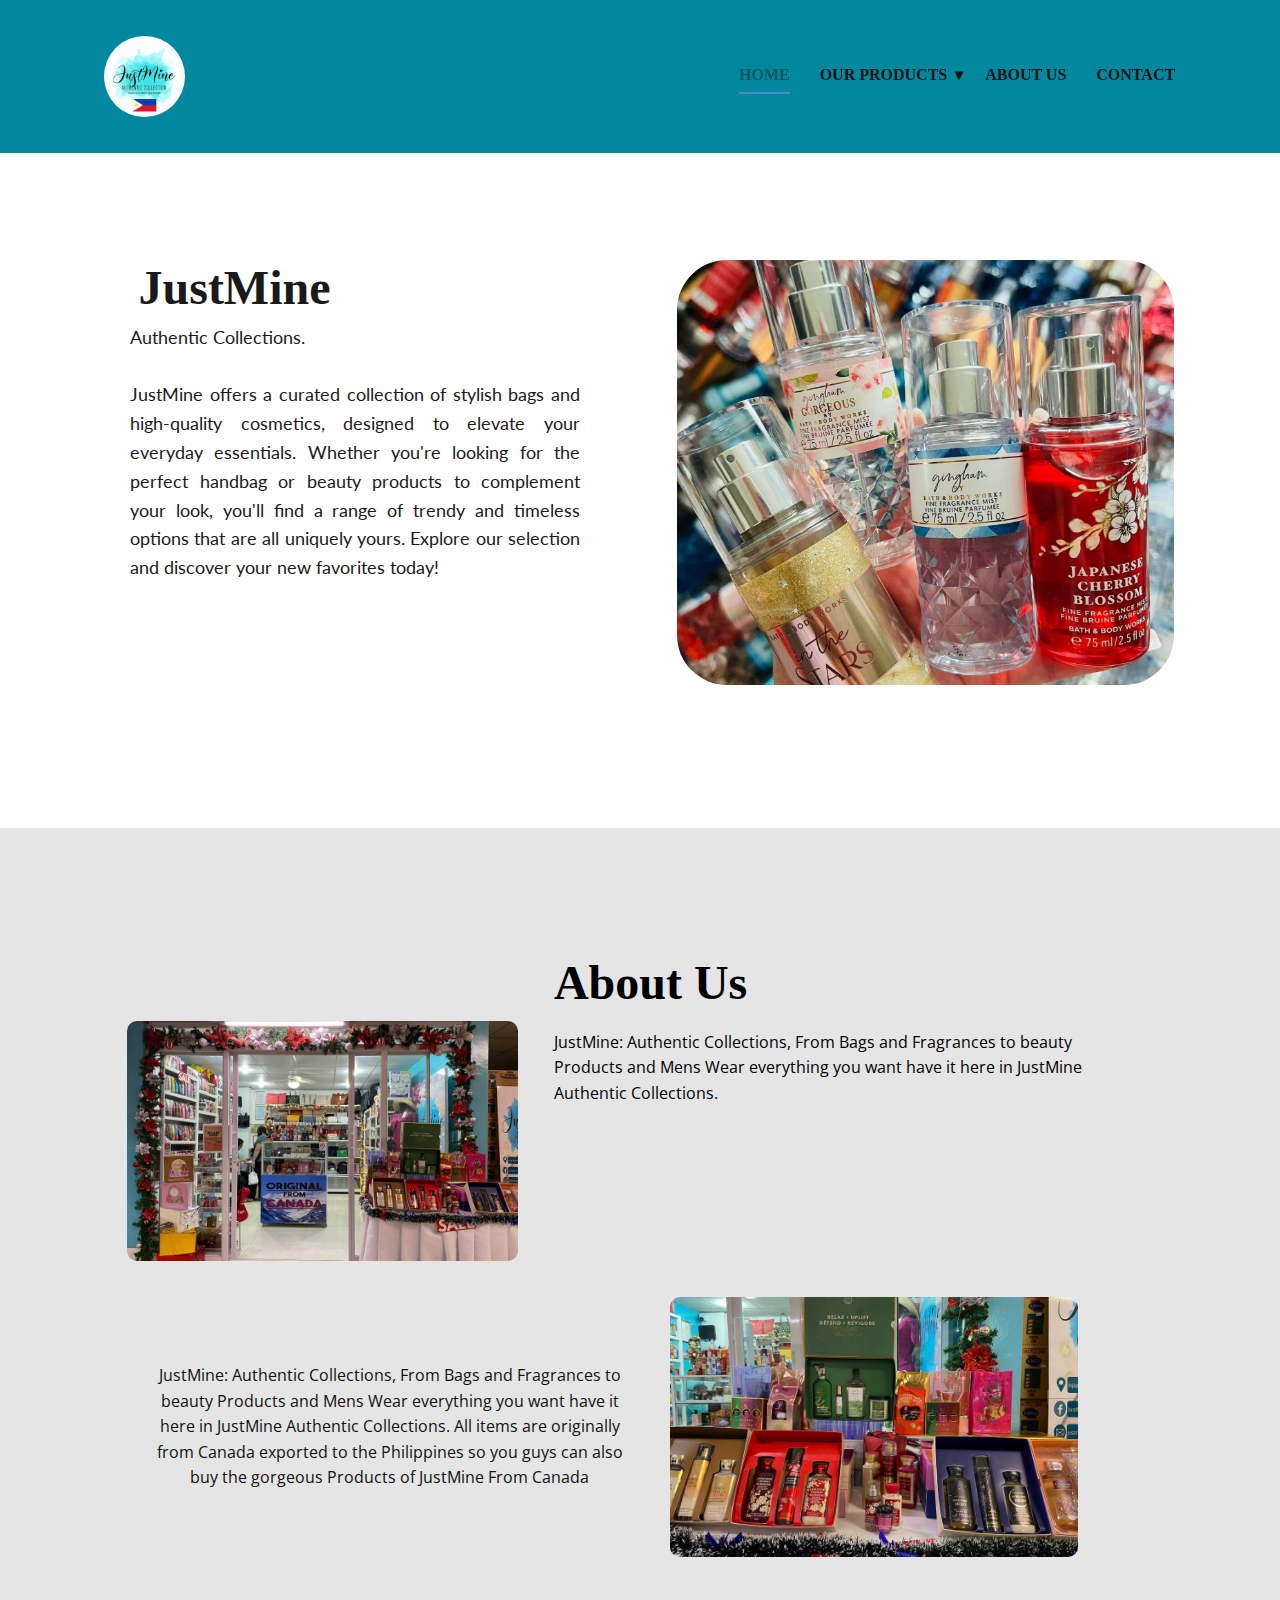
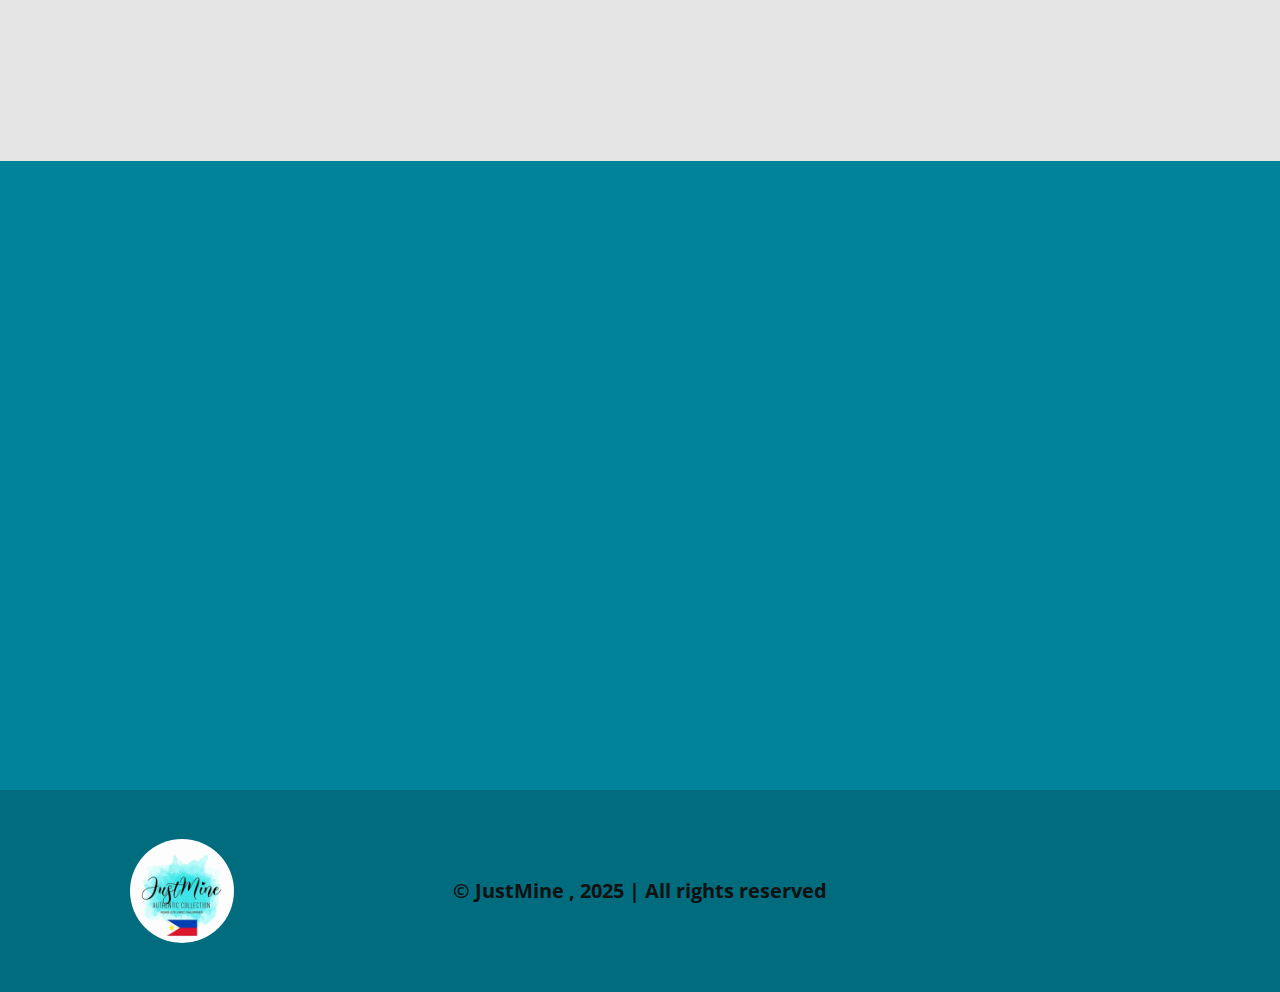
<file: index.html>
<!DOCTYPE html>
<html style="font-size: 16px;" lang="en"><head>
    <meta name="viewport" content="width=device-width, initial-scale=1.0">
    <meta charset="utf-8">
    <meta name="description" content="">
    <title>Home</title>
	    <link rel="icon" href="images/f935f1ba-364d-40c5-815e-264dc08dcca9.jpg" type="image/jpg">
    <link rel="stylesheet" href="style.css" media="screen">
<link rel="stylesheet" href="index.css" media="screen">
    <script class="u-script" type="text/javascript" src="jquery.js" defer=""></script>
    <script class="u-script" type="text/javascript" src="java.js" defer=""></script>
    
    
    <link id="u-theme-google-font" rel="stylesheet" href="https://fonts.googleapis.com/css?family=Roboto:100,100i,300,300i,400,400i,500,500i,700,700i,900,900i|Open+Sans:300,300i,400,400i,500,500i,600,600i,700,700i,800,800i">
    <link id="u-page-google-font" rel="stylesheet" href="https://fonts.googleapis.com/css?family=Lato:100,100i,300,300i,400,400i,700,700i,900,900i|Lobster:400">


  <body data-home-page="Home.html" data-home-page-title="Home" data-path-to-root="./" data-include-products="false" class="u-body u-overlap u-overlap-transparent u-xl-mode" data-lang="en"><header class="u-clearfix u-header u-shading u-header" id="sec-cedb"><div class="u-clearfix u-sheet u-sheet-1">
        <img class="u-image u-image-circle u-image-contain u-preserve-proportions u-image-1" src="images/f935f1ba-364d-40c5-815e-264dc08dcca9.jpg" alt="" data-image-width="960" data-image-height="960">
        <nav class="u-align-right u-dropdown-icon u-menu u-menu-dropdown u-menu-open-right u-offcanvas u-menu-1" data-responsive-from="XS" data-position="" data-submenu-level="on-click">
          <div class="menu-collapse u-custom-font u-font-georgia" style="font-size: 0.625rem; letter-spacing: 0px; font-weight: 700; text-transform: uppercase;">
            <a class="u-button-style u-custom-active-border-color u-custom-active-color u-custom-border u-custom-border-color u-custom-borders u-custom-color u-custom-hover-border-color u-custom-hover-color u-custom-left-right-menu-spacing u-custom-padding-bottom u-custom-text-active-color u-custom-text-color u-custom-text-decoration u-custom-text-hover-color u-custom-top-bottom-menu-spacing u-hamburger-link u-nav-link u-text-active-palette-1-base u-text-hover-custom-color-14 u-text-white u-hamburger-link-1" href="#">
              <svg class="u-svg-link" viewBox="0 0 24 24"><use xlink:href="#menu-hamburger"></use></svg>
              <svg class="u-svg-content" version="1.1" id="menu-hamburger" viewBox="0 0 16 16" x="0px" y="0px" xmlns:xlink="http://www.w3.org/1999/xlink" xmlns="http://www.w3.org/2000/svg"><g><rect y="1" width="16" height="2"></rect><rect y="7" width="16" height="2"></rect><rect y="13" width="16" height="2"></rect>
</g></svg>
            </a>
          </div>
          <div class="u-custom-menu u-nav-container">
            <ul class="u-custom-font u-font-georgia u-nav u-spacing-30 u-unstyled u-nav-1" data-animation-name="customAnimationIn" data-animation-duration="1000"><li class="u-nav-item"><a class="u-border-2 u-border-active-palette-1-base u-border-hover-palette-1-light-1 u-border-no-left u-border-no-right u-border-no-top u-button-style u-nav-link u-text-body-color u-text-hover-custom-color-16" href="./#sec-bc54" data-page-id="222926921" style="padding: 9px 0px;">Home</a>
</li><li class="u-nav-item"><a class="u-border-2 u-border-active-palette-1-base u-border-hover-palette-1-light-1 u-border-no-left u-border-no-right u-border-no-top u-button-style u-nav-link u-text-body-color u-text-hover-custom-color-16" href="Product-Page.html" style="padding: 9px 0px;">Our Products</a><div class="u-nav-popup"><ul class="u-border-1 u-border-grey-75 u-h-spacing-18 u-nav u-unstyled u-v-spacing-14 u-nav-2"><li class="u-nav-item"><a class="u-active-custom-color-16 u-button-style u-custom-color-13 u-hover-custom-color-16 u-nav-link u-text-active-custom-color-9" href="Product-Page.html#sec-6681" data-page-id="167760197">Perfumes</a>
</li><li class="u-nav-item"><a class="u-active-custom-color-16 u-button-style u-custom-color-13 u-hover-custom-color-16 u-nav-link u-text-active-custom-color-9" href="Product-Page.html#sec-3965" data-page-id="167760197">Cosmetics</a>
</li><li class="u-nav-item"><a class="u-active-custom-color-16 u-button-style u-custom-color-13 u-hover-custom-color-16 u-nav-link u-text-active-custom-color-9" href="Product-Page.html#sec-3b65" data-page-id="167760197">Bags</a>
</li></ul>
</div>
</li><li class="u-nav-item"><a class="u-border-2 u-border-active-palette-1-base u-border-hover-palette-1-light-1 u-border-no-left u-border-no-right u-border-no-top u-button-style u-nav-link u-text-body-color u-text-hover-custom-color-16" href="./#sec-fd58" data-page-id="222926921" style="padding: 9px 0px;">About Us</a>
</li><li class="u-nav-item"><a class="u-border-2 u-border-active-palette-1-base u-border-hover-palette-1-light-1 u-border-no-left u-border-no-right u-border-no-top u-button-style u-nav-link u-text-body-color u-text-hover-custom-color-16" href="./#carousel_77f7" data-page-id="222926921" style="padding: 9px 1px 9px 0px;">Contact</a>
</li></ul>
          </div>
          <div class="u-custom-menu u-nav-container-collapse">
            <div class="u-black u-container-style u-inner-container-layout u-opacity u-opacity-80 u-sidenav">
              <div class="u-inner-container-layout u-sidenav-overflow">
                <div class="u-menu-close"></div>
                <ul class="u-align-center u-custom-font u-font-lobster u-nav u-popupmenu-items u-text-hover-custom-color-14 u-unstyled u-nav-3"><li class="u-nav-item"><a class="u-button-style u-nav-link" href="./#sec-bc54" data-page-id="222926921" style="padding-top: 8px; padding-bottom: 8px;">Home</a>
</li><li class="u-nav-item"><a class="u-button-style u-nav-link" href="Product-Page.html" style="padding-top: 8px; padding-bottom: 8px;">Our Products</a><div class="u-nav-popup"><ul class="u-border-1 u-border-grey-75 u-h-spacing-18 u-nav u-unstyled u-v-spacing-14 u-nav-4"><li class="u-nav-item"><a class="u-active-custom-color-16 u-button-style u-custom-color-13 u-hover-custom-color-16 u-nav-link u-text-active-custom-color-9" href="Product-Page.html#sec-6681" data-page-id="167760197">Perfumes</a>
</li><li class="u-nav-item"><a class="u-active-custom-color-16 u-button-style u-custom-color-13 u-hover-custom-color-16 u-nav-link u-text-active-custom-color-9" href="Product-Page.html#sec-3965" data-page-id="167760197">Cosmetics</a>
</li><li class="u-nav-item"><a class="u-active-custom-color-16 u-button-style u-custom-color-13 u-hover-custom-color-16 u-nav-link u-text-active-custom-color-9" href="Product-Page.html#sec-3b65" data-page-id="167760197">Bags</a>
</li></ul>
</div>
</li><li class="u-nav-item"><a class="u-button-style u-nav-link" href="./#sec-fd58" data-page-id="222926921" style="padding-top: 8px; padding-bottom: 8px;">About Us</a>
</li><li class="u-nav-item"><a class="u-button-style u-nav-link" href="./#carousel_77f7" data-page-id="222926921" style="padding-top: 8px; padding-bottom: 8px;">Contact</a>
</li></ul>
              </div>
            </div>
            <div class="u-black u-menu-overlay u-opacity u-opacity-70"></div>
          </div>
          <style class="menu-style">@media (max-width: 539px) {
                    [data-responsive-from="XS"] .u-nav-container {
                        display: none;
                    }
                    [data-responsive-from="XS"] .menu-collapse {
                        display: block;
                    }
                }</style>
        </nav>
      </div></header>
    <section class="u-clearfix u-gradient u-section-1" id="sec-bc54">
      <div class="u-clearfix u-sheet u-sheet-1">
        <div class="data-layout-selected u-clearfix u-expanded-width u-gutter-0 u-layout-wrap u-layout-wrap-1">
          <div class="u-layout">
            <div class="u-layout-row">
              <div class="u-container-style u-layout-cell u-left-cell u-size-30 u-size-xs-60 u-layout-cell-1" src="">
                <div class="u-container-layout u-valign-top-lg u-valign-top-md u-valign-top-sm u-valign-top-xs u-container-layout-1">
                  <h2 class="u-align-center u-custom-font u-font-georgia u-text u-text-grey-90 u-text-1"> JustMine</h2>
                  <p class="u-align-justify u-custom-font u-font-lato u-text u-text-grey-90 u-text-2"> Authentic Collections.<br>
                    <br>JustMine offers a curated collection of stylish bags and high-quality cosmetics, designed to elevate your everyday essentials. Whether you're looking for the perfect handbag or beauty products to complement your look, you'll find a range of trendy and timeless options that are all uniquely yours. Explore our selection and discover your new favorites today!
                  </p>
                </div>
              </div>
              <div class="u-align-center u-container-align-center u-container-style u-layout-cell u-right-cell u-size-30 u-size-xs-60 u-layout-cell-2" src="">
                <div class="u-container-layout u-valign-middle u-container-layout-2" src="">
                  <img class="u-image u-image-round u-radius u-image-1" src="images/17177925-d8f1-4a31-8ead-754884cece2a.jpg" alt="" data-image-width="1536" data-image-height="2048">
                </div>
              </div>
            </div>
          </div>
        </div>
      </div>
    </section>
    <section class="u-clearfix u-grey-10 u-section-2" id="sec-fd58">
      <div class="u-clearfix u-sheet u-valign-middle-md u-sheet-1">
        <div class="custom-expanded data-layout-selected u-clearfix u-gutter-0 u-layout-wrap u-layout-wrap-1">
          <div class="u-layout">
            <div class="u-layout-row">
              <div class="u-align-center u-container-align-center u-container-align-center-lg u-container-align-center-md u-container-align-center-xl u-container-style u-layout-cell u-left-cell u-size-23-lg u-size-23-xl u-size-32-md u-size-32-sm u-size-32-xs u-layout-cell-1">
                <div class="u-container-layout u-container-layout-1">
                  <img class="u-image u-image-round u-radius u-image-1" src="images/ba4c9a0e-f2b4-470e-b5a6-578fb40f2151.jpg" alt="" data-image-width="2048" data-image-height="1536">
                </div>
              </div>
              <div class="u-align-left u-container-align-left u-container-style u-layout-cell u-right-cell u-size-28-md u-size-28-sm u-size-28-xs u-size-37-lg u-size-37-xl u-layout-cell-2">
                <div class="u-container-layout u-container-layout-2">
                  <h2 class="u-align-left u-custom-font u-font-georgia u-text u-text-black u-text-default u-text-1">About Us</h2>
                  <p class="u-align-left u-text u-text-black u-text-2"> JustMine: Authentic Collections, From Bags and Fragrances to beauty Products and Mens Wear everything you want have it here in JustMine Authentic Collections.</p>
                </div>
              </div>
            </div>
          </div>
        </div>
        <div class="custom-expanded data-layout-selected u-clearfix u-gutter-0 u-layout-wrap u-layout-wrap-2">
          <div class="u-layout">
            <div class="u-layout-row">
              <div class="u-align-center u-container-align-center u-container-style u-layout-cell u-left-cell u-size-29-lg u-size-29-xl u-size-32-md u-size-32-sm u-size-32-xs u-layout-cell-3">
                <div class="u-container-layout u-valign-middle u-container-layout-3">
                  <p class="u-text u-text-default u-text-3"> JustMine: Authentic Collections, From Bags and Fragrances to beauty Products and Mens Wear everything you want have it here in JustMine Authentic Collections. All items are originally from Canada exported to the Philippines so you guys can also buy the gorgeous Products of JustMine From Canada</p>
                </div>
              </div>
              <div class="u-align-left u-container-align-left u-container-align-left-lg u-container-align-left-md u-container-align-left-xl u-container-style u-layout-cell u-right-cell u-size-28-md u-size-28-sm u-size-28-xs u-size-31-lg u-size-31-xl u-layout-cell-4">
                <div class="u-container-layout u-valign-middle-lg u-valign-middle-md u-valign-middle-xl u-container-layout-4">
                  <img class="u-image u-image-round u-radius u-image-2" src="images/398b9ba4-ded2-49ee-b148-cb9e0d912546.jpg" alt="" data-image-width="2048" data-image-height="1536">
                </div>
              </div>
            </div>
          </div>
        </div>
      </div>
    </section>
    <section class="u-clearfix u-custom-color-13 u-section-3" id="carousel_77f7">
      <div class="u-clearfix u-sheet u-valign-middle-xs u-sheet-1">
        <div class="data-layout-selected u-clearfix u-expanded-width-xs u-layout-wrap u-layout-wrap-1">
          <div class="u-layout">
            <div class="u-layout-row">
              <div class="u-container-style u-custom-color-16 u-layout-cell u-radius u-shape-round u-size-23-xl u-size-27-lg u-size-60-md u-size-60-sm u-size-60-xs u-layout-cell-1" data-animation-name="customAnimationIn" data-animation-duration="1500" data-animation-delay="500">
                <div class="u-container-layout u-container-layout-1">
                  <h2 class="u-align-left u-text u-text-body-color u-text-1"> &nbsp;<span class="u-file-icon u-icon u-text-black u-icon-1">
                      <img src="images/684849-380e38e3.png" alt="">
                    </span>&nbsp;Let me know!
                  </h2>
                  <span class="u-align-left u-border-2 u-border-black u-file-icon u-icon u-icon-circle u-text-black u-icon-2">
                    <img src="images/1819744-cc6d9ff8.png" alt="">
                  </span>
                  <h4 class="u-align-left u-text u-text-black u-text-2"> Our Location</h4>
                  <p class="u-align-left u-text u-text-black u-text-3">Burgos.St Roxas City Capiz </p>
                  <span class="u-align-left u-border-2 u-border-black u-file-icon u-icon u-icon-circle u-text-black u-icon-3">
                    <img src="images/542638-ac7d9723.png" alt="">
                  </span>
                  <h4 class="u-align-left u-text u-text-black u-text-4"> Email Address</h4>
                  <p class="u-align-left u-text u-text-black u-text-5">arlengeng@yahoo.com </p>
                  <h4 class="u-align-left u-text u-text-black u-text-6"> Telephone</h4>
                  <span class="u-align-left u-border-2 u-border-black u-file-icon u-icon u-icon-circle u-text-black u-icon-4">
                    <img src="images/327589-cb857ebb.png" alt="">
                  </span>
                  <p class="u-align-left u-text u-text-black u-text-7"> +1 780-978-5623</p>
                </div>
              </div>
              <div class="u-container-align-left u-container-style u-layout-cell u-size-33-lg u-size-37-xl u-size-60-md u-size-60-sm u-size-60-xs u-layout-cell-2" data-animation-name="customAnimationIn" data-animation-duration="1500" data-animation-delay="500">
                <div class="u-container-layout u-valign-middle-lg u-valign-middle-md u-valign-middle-sm u-valign-middle-xl u-container-layout-2">
                  <div class="u-form u-form-1">
                    <form action="https://forms.nicepagesrv.com/v2/form/process" class="u-clearfix u-form-spacing-10 u-form-vertical u-inner-form" source="email" name="form" style="padding: 10px;">
                      <div class="u-form-group u-form-name u-form-partition-factor-2 u-form-group-1">
                        <label for="name-0c64" class="u-label">First Name</label>
                        <input type="text" placeholder="Enter your First Name" id="name-0c64" name="name-1" class="u-border-2 u-border-grey-40 u-border-no-left u-border-no-right u-border-no-top u-input u-input-rectangle u-input-1" required="">
                      </div>
                      <div class="u-form-group u-form-name u-form-partition-factor-2 u-form-group-2">
                        <label for="name-0c64" class="u-label">Last Name</label>
                        <input type="text" placeholder="Enter your Last Name" id="name-0c64" name="name-2" class="u-border-2 u-border-grey-40 u-border-no-left u-border-no-right u-border-no-top u-input u-input-rectangle u-input-2" required="">
                      </div>
                      <div class="u-form-group u-form-name u-form-partition-factor-2">
                        <label for="name-cf11" class="u-label">Name</label>
                        <input type="text" placeholder="Enter your Name" id="name-cf11" name="name" class="u-border-2 u-border-grey-40 u-border-no-left u-border-no-right u-border-no-top u-input u-input-rectangle u-input-3" required="">
                      </div>
                      <div class="u-form-email u-form-group u-form-partition-factor-2">
                        <label for="email-cf11" class="u-label">Email</label>
                        <input type="email" placeholder="Enter a valid email address" id="email-cf11" name="email" class="u-border-2 u-border-grey-40 u-border-no-left u-border-no-right u-border-no-top u-input u-input-rectangle u-input-4" required="">
                      </div>
                      <div class="u-form-group u-form-message">
                        <label for="message-cf11" class="u-label">Message</label>
                        <textarea placeholder="Enter your message" rows="4" cols="50" id="message-cf11" name="message" class="u-border-2 u-border-grey-40 u-border-no-left u-border-no-right u-border-no-top u-input u-input-rectangle" required=""></textarea>
                      </div>
                      <div class="u-align-left u-form-group u-form-submit">
                        <a href="#" class="u-border-none u-btn u-btn-submit u-button-style u-custom-color-16 u-radius u-btn-1">Submit</a>
                        <input type="submit" value="submit" class="u-form-control-hidden">
                      </div>
                      <div class="u-form-send-message u-form-send-success"> Thank you! Your message has been sent. </div>
                      <div class="u-form-send-error u-form-send-message"> Unable to send your message. Please fix errors then try again. </div>
                      <input type="hidden" value="" name="recaptchaResponse">
                      <input type="hidden" name="formServices" value="0304fc40-1b08-fcfd-c7a9-a451b5521dc7">
                    </form>
                  </div>
                </div>
              </div>
            </div>
          </div>
        </div>
      </div>
    </section>
    <style class="u-overlap-style">.u-overlap:not(.u-sticky-scroll) .u-header {
background-color: #01889f !important
}</style>
    
    
    
    <footer class="u-align-center-md u-align-center-sm u-align-center-xs u-clearfix u-custom-color-19 u-footer" id="sec-622e"><div class="u-clearfix u-sheet u-sheet-1">
        <img class="u-image u-image-contain u-image-round u-preserve-proportions u-radius u-image-1" src="images/f935f1ba-364d-40c5-815e-264dc08dcca9.jpg" alt="" data-image-width="960" data-image-height="960">
        <p class="u-text u-text-body-color u-text-default u-text-1"> © JustMine , 2025 | All rights reserved</p>
      </div></footer>
  
</body></html>
</file>
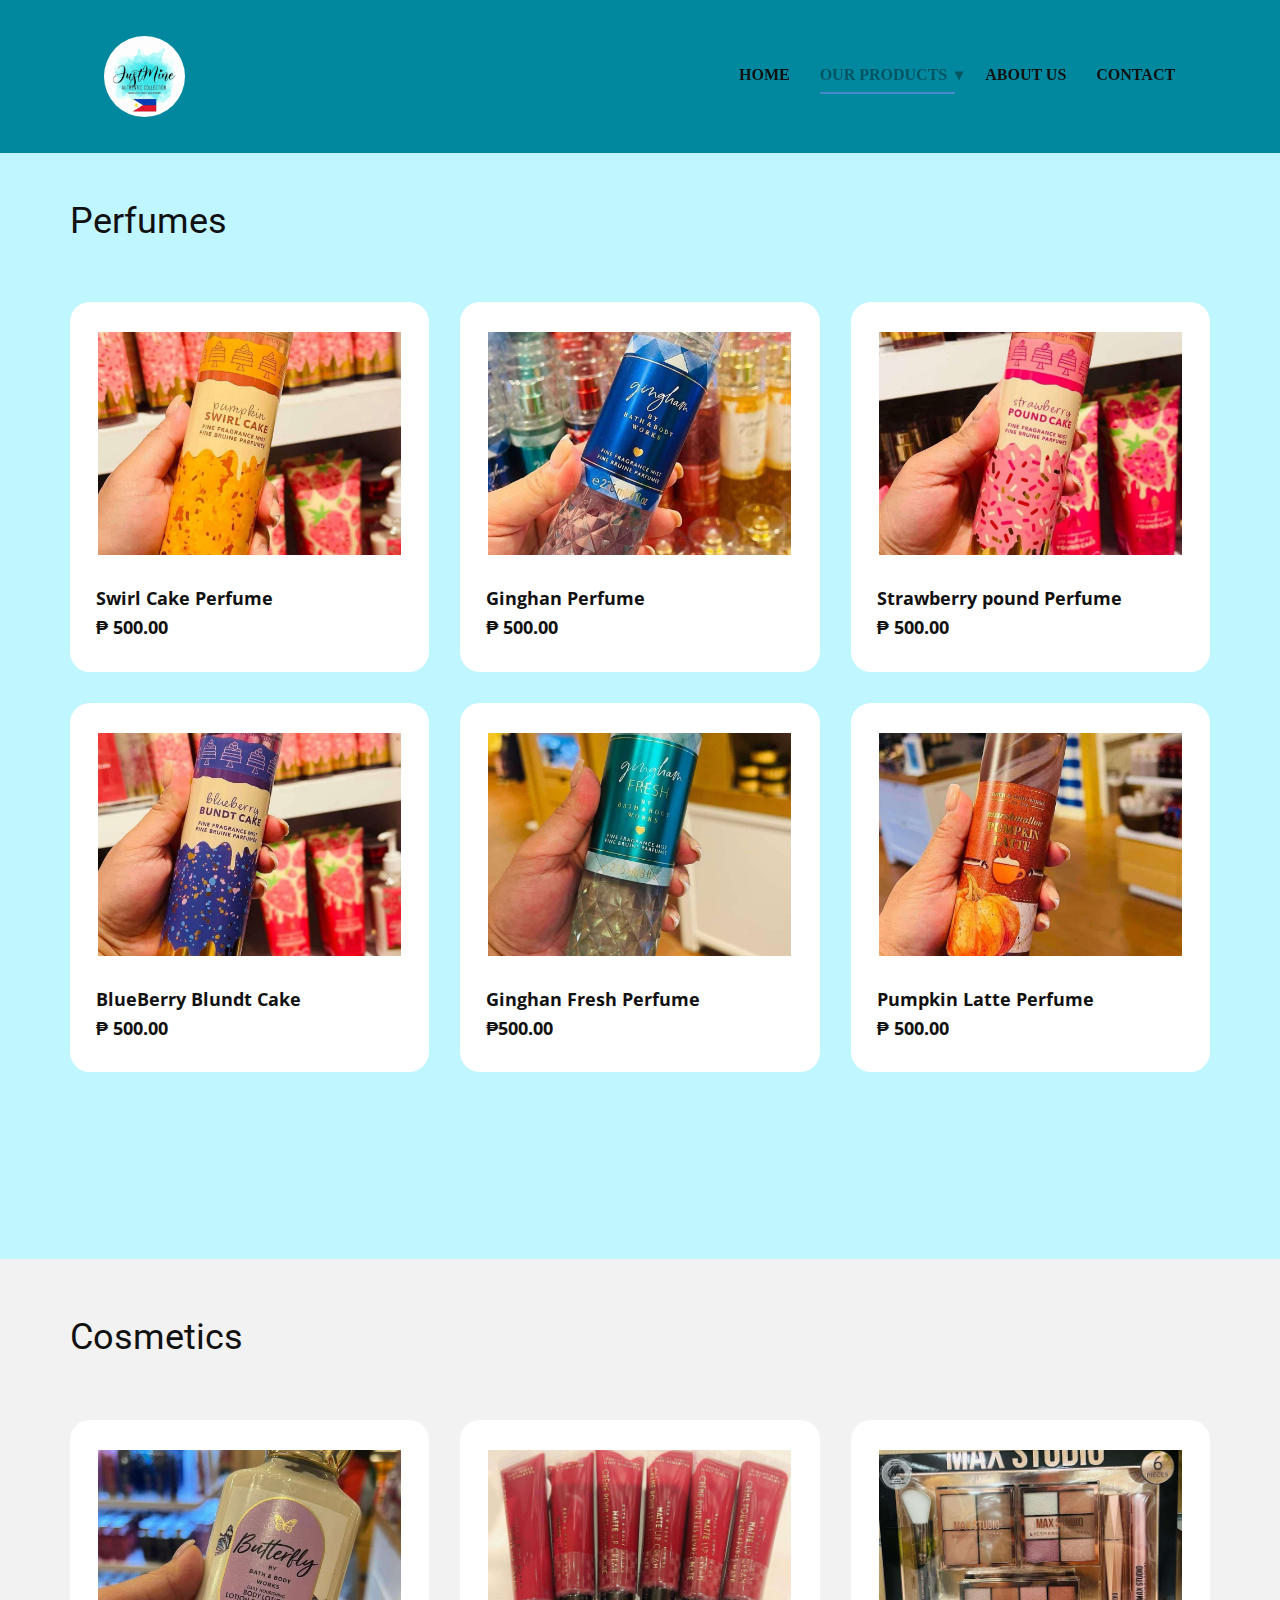
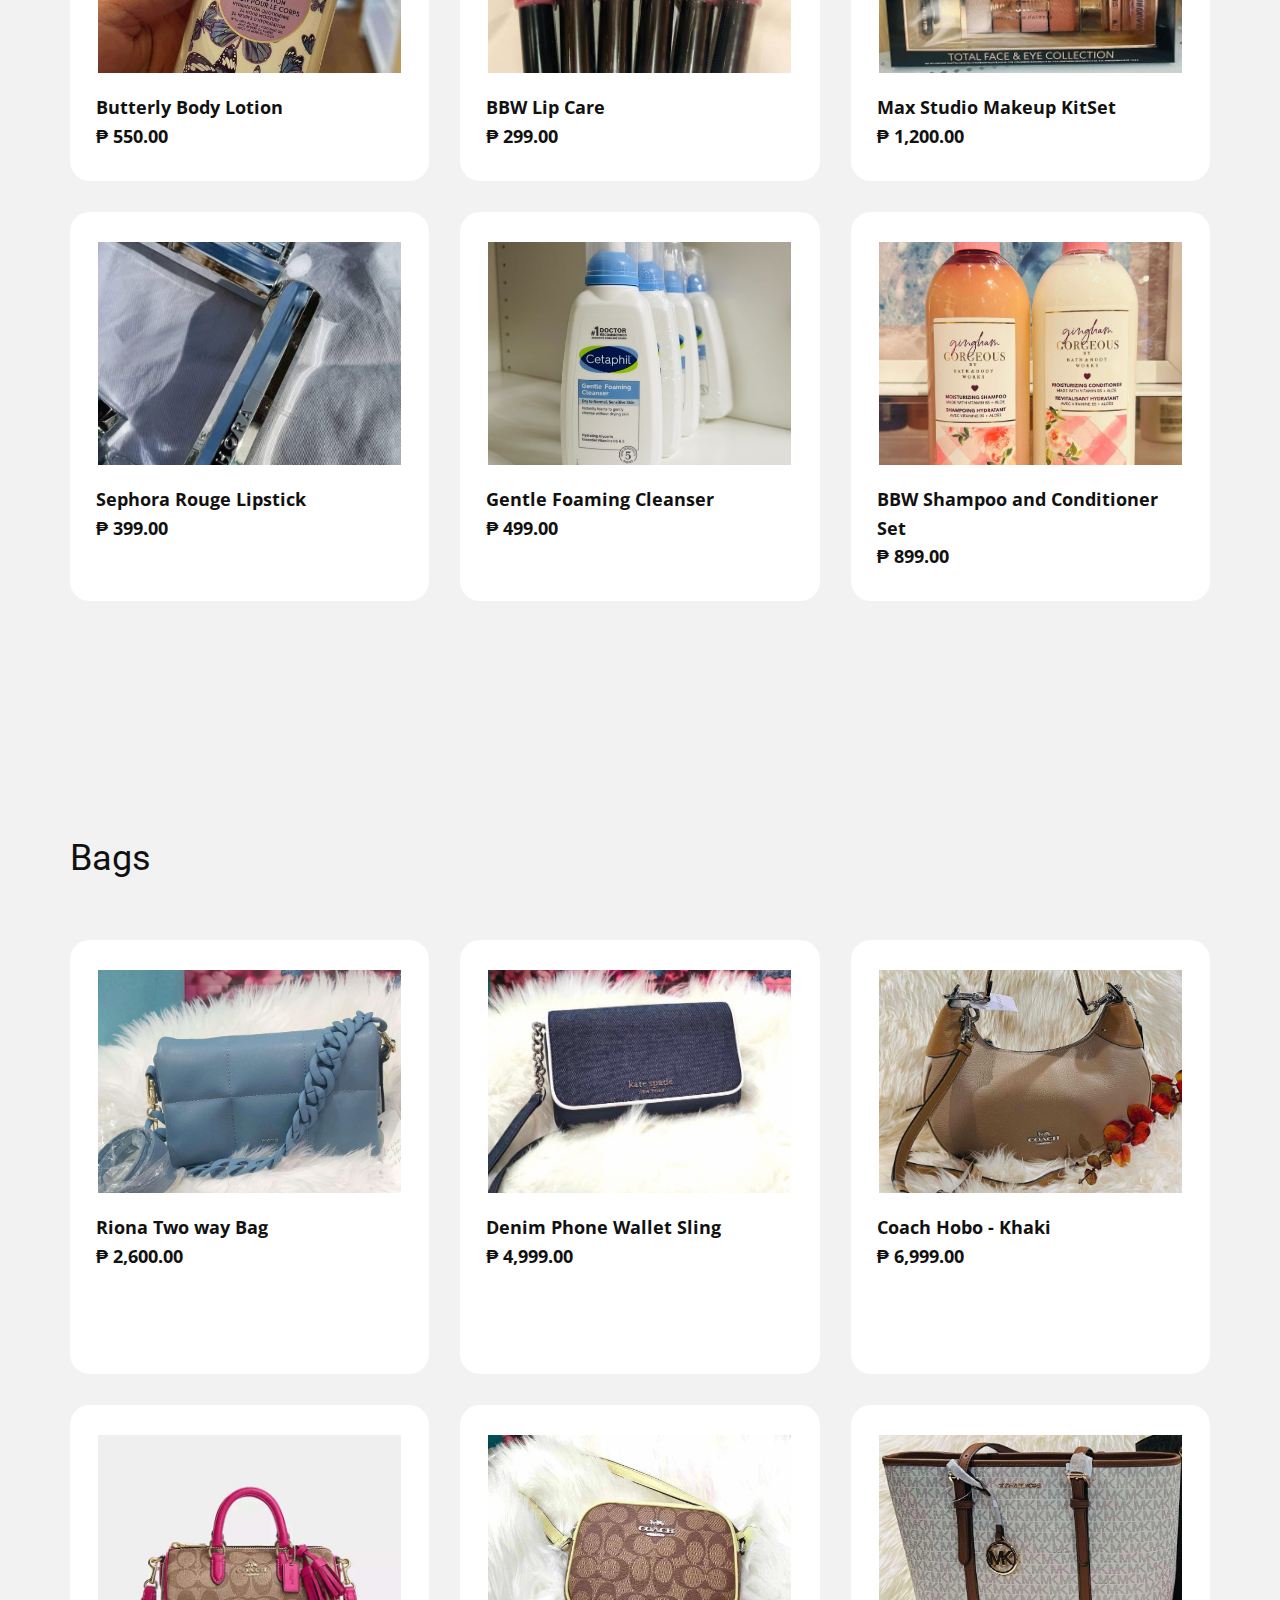
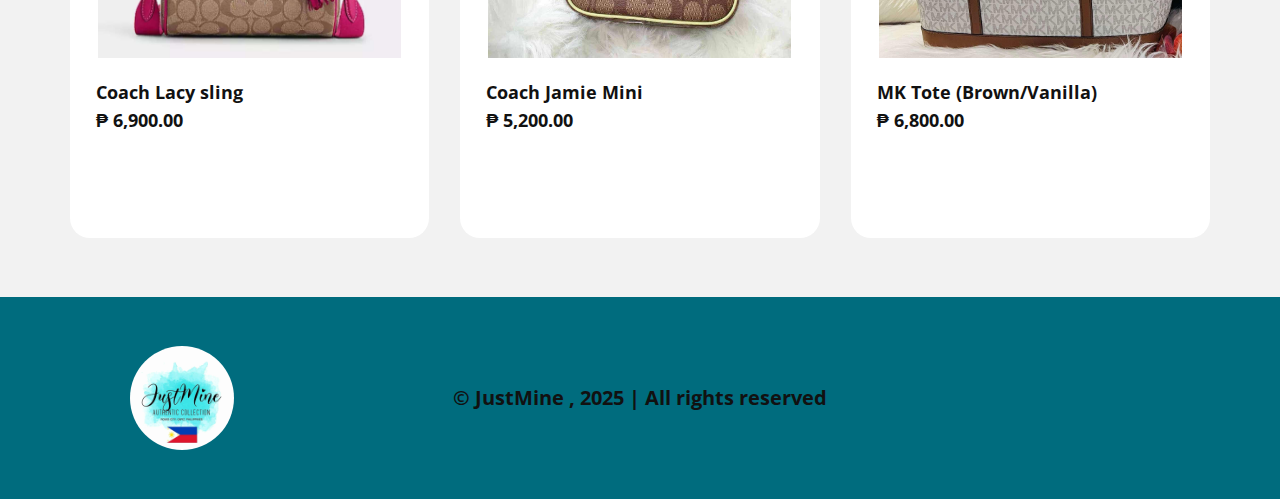
<file: Product-Page.html>
<!DOCTYPE html>
<html style="font-size: 16px;" lang="en"><head>
    <meta name="viewport" content="width=device-width, initial-scale=1.0">
    <meta charset="utf-8">
    <meta name="keywords" content="Design Perfection">
    <meta name="description" content="">
    <title>Product Page</title>
	    <link rel="icon" href="images/f935f1ba-364d-40c5-815e-264dc08dcca9.jpg" type="image/jpg">
    <link rel="stylesheet" href="style.css" media="screen">
<link rel="stylesheet" href="Product-Page.css" media="screen">
    <script class="u-script" type="text/javascript" src="jquery.js" defer=""></script>
    <script class="u-script" type="text/javascript" src="java.js" defer=""></script>

    
    
    
    
    
    <link id="u-theme-google-font" rel="stylesheet" href="https://fonts.googleapis.com/css?family=Roboto:100,100i,300,300i,400,400i,500,500i,700,700i,900,900i|Open+Sans:300,300i,400,400i,500,500i,600,600i,700,700i,800,800i">
    <link id="u-page-google-font" rel="stylesheet" href="https://fonts.googleapis.com/css?family=Lobster:400">
	
  <body data-path-to-root="./" data-include-products="false" class="u-body u-overlap u-xl-mode" data-lang="en"><header class="u-clearfix u-header u-shading u-header" id="sec-cedb"><div class="u-clearfix u-sheet u-sheet-1">
        <img class="u-image u-image-circle u-image-contain u-preserve-proportions u-image-1" src="images/f935f1ba-364d-40c5-815e-264dc08dcca9.jpg" alt="" data-image-width="960" data-image-height="960">
        <nav class="u-align-right u-dropdown-icon u-menu u-menu-dropdown u-menu-open-right u-offcanvas u-menu-1" data-responsive-from="XS" data-position="" data-submenu-level="on-click">
          <div class="menu-collapse u-custom-font u-font-georgia" style="font-size: 0.625rem; letter-spacing: 0px; font-weight: 700; text-transform: uppercase;">
            <a class="u-button-style u-custom-active-border-color u-custom-active-color u-custom-border u-custom-border-color u-custom-borders u-custom-color u-custom-hover-border-color u-custom-hover-color u-custom-left-right-menu-spacing u-custom-padding-bottom u-custom-text-active-color u-custom-text-color u-custom-text-decoration u-custom-text-hover-color u-custom-top-bottom-menu-spacing u-hamburger-link u-nav-link u-text-active-palette-1-base u-text-hover-custom-color-14 u-text-white u-hamburger-link-1" href="#">
              <svg class="u-svg-link" viewBox="0 0 24 24"><use xlink:href="#menu-hamburger"></use></svg>
              <svg class="u-svg-content" version="1.1" id="menu-hamburger" viewBox="0 0 16 16" x="0px" y="0px" xmlns:xlink="http://www.w3.org/1999/xlink" xmlns="http://www.w3.org/2000/svg"><g><rect y="1" width="16" height="2"></rect><rect y="7" width="16" height="2"></rect><rect y="13" width="16" height="2"></rect>
</g></svg>
            </a>
          </div>
          <div class="u-custom-menu u-nav-container">
            <ul class="u-custom-font u-font-georgia u-nav u-spacing-30 u-unstyled u-nav-1" data-animation-name="customAnimationIn" data-animation-duration="1000"><li class="u-nav-item"><a class="u-border-2 u-border-active-palette-1-base u-border-hover-palette-1-light-1 u-border-no-left u-border-no-right u-border-no-top u-button-style u-nav-link u-text-body-color u-text-hover-custom-color-16" href="./#sec-bc54" data-page-id="222926921" style="padding: 9px 0px;">Home</a>
</li><li class="u-nav-item"><a class="u-border-2 u-border-active-palette-1-base u-border-hover-palette-1-light-1 u-border-no-left u-border-no-right u-border-no-top u-button-style u-nav-link u-text-body-color u-text-hover-custom-color-16" href="Product-Page.html" style="padding: 9px 0px;">Our Products</a><div class="u-nav-popup"><ul class="u-border-1 u-border-grey-75 u-h-spacing-18 u-nav u-unstyled u-v-spacing-14 u-nav-2"><li class="u-nav-item"><a class="u-active-custom-color-16 u-button-style u-custom-color-13 u-hover-custom-color-16 u-nav-link u-text-active-custom-color-9" href="Product-Page.html#sec-6681" data-page-id="167760197">Perfumes</a>
</li><li class="u-nav-item"><a class="u-active-custom-color-16 u-button-style u-custom-color-13 u-hover-custom-color-16 u-nav-link u-text-active-custom-color-9" href="Product-Page.html#sec-3965" data-page-id="167760197">Cosmetics</a>
</li><li class="u-nav-item"><a class="u-active-custom-color-16 u-button-style u-custom-color-13 u-hover-custom-color-16 u-nav-link u-text-active-custom-color-9" href="Product-Page.html#sec-3b65" data-page-id="167760197">Bags</a>
</li></ul>
</div>
</li><li class="u-nav-item"><a class="u-border-2 u-border-active-palette-1-base u-border-hover-palette-1-light-1 u-border-no-left u-border-no-right u-border-no-top u-button-style u-nav-link u-text-body-color u-text-hover-custom-color-16" href="./#sec-fd58" data-page-id="222926921" style="padding: 9px 0px;">About Us</a>
</li><li class="u-nav-item"><a class="u-border-2 u-border-active-palette-1-base u-border-hover-palette-1-light-1 u-border-no-left u-border-no-right u-border-no-top u-button-style u-nav-link u-text-body-color u-text-hover-custom-color-16" href="./#carousel_77f7" data-page-id="222926921" style="padding: 9px 1px 9px 0px;">Contact</a>
</li></ul>
          </div>
          <div class="u-custom-menu u-nav-container-collapse">
            <div class="u-black u-container-style u-inner-container-layout u-opacity u-opacity-80 u-sidenav">
              <div class="u-inner-container-layout u-sidenav-overflow">
                <div class="u-menu-close"></div>
                <ul class="u-align-center u-custom-font u-font-lobster u-nav u-popupmenu-items u-text-hover-custom-color-14 u-unstyled u-nav-3"><li class="u-nav-item"><a class="u-button-style u-nav-link" href="./#sec-bc54" data-page-id="222926921" style="padding-top: 8px; padding-bottom: 8px;">Home</a>
</li><li class="u-nav-item"><a class="u-button-style u-nav-link" href="Product-Page.html" style="padding-top: 8px; padding-bottom: 8px;">Our Products</a><div class="u-nav-popup"><ul class="u-border-1 u-border-grey-75 u-h-spacing-18 u-nav u-unstyled u-v-spacing-14 u-nav-4"><li class="u-nav-item"><a class="u-active-custom-color-16 u-button-style u-custom-color-13 u-hover-custom-color-16 u-nav-link u-text-active-custom-color-9" href="Product-Page.html#sec-6681" data-page-id="167760197">Perfumes</a>
</li><li class="u-nav-item"><a class="u-active-custom-color-16 u-button-style u-custom-color-13 u-hover-custom-color-16 u-nav-link u-text-active-custom-color-9" href="Product-Page.html#sec-3965" data-page-id="167760197">Cosmetics</a>
</li><li class="u-nav-item"><a class="u-active-custom-color-16 u-button-style u-custom-color-13 u-hover-custom-color-16 u-nav-link u-text-active-custom-color-9" href="Product-Page.html#sec-3b65" data-page-id="167760197">Bags</a>
</li></ul>
</div>
</li><li class="u-nav-item"><a class="u-button-style u-nav-link" href="./#sec-fd58" data-page-id="222926921" style="padding-top: 8px; padding-bottom: 8px;">About Us</a>
</li><li class="u-nav-item"><a class="u-button-style u-nav-link" href="./#carousel_77f7" data-page-id="222926921" style="padding-top: 8px; padding-bottom: 8px;">Contact</a>
</li></ul>
              </div>
            </div>
            <div class="u-black u-menu-overlay u-opacity u-opacity-70"></div>
          </div>
          <style class="menu-style">@media (max-width: 539px) {
                    [data-responsive-from="XS"] .u-nav-container {
                        display: none;
                    }
                    [data-responsive-from="XS"] .menu-collapse {
                        display: block;
                    }
                }</style>
        </nav>
      </div></header>
    <section class="u-clearfix u-custom-color-20 u-section-1" id="sec-6681">
      <div class="u-clearfix u-sheet u-sheet-1">
        <h3 class="u-text u-text-default u-text-1">Perfumes</h3>
        <div class="u-expanded-width u-list u-list-1">
          <div class="u-repeater u-repeater-1">
            <div class="u-container-style u-list-item u-radius-20 u-repeater-item u-shape-round u-video-cover u-white">
              <div class="u-container-layout u-similar-container u-container-layout-1">
                <img alt="" class="u-expanded-width-lg u-expanded-width-md u-expanded-width-sm u-expanded-width-xs u-image u-image-default u-image-1" data-image-width="1080" data-image-height="1920" src="images/Perfume1.jpg">
                <p class="u-align-left u-text u-text-default u-text-2">Swirl Cake Perfume<br>₱ 500.00 
                </p>
              </div>
            </div>
            <div class="u-container-style u-list-item u-radius-20 u-repeater-item u-shape-round u-video-cover u-white">
              <div class="u-container-layout u-similar-container u-container-layout-2">
                <img alt="" class="u-expanded-width-lg u-expanded-width-md u-expanded-width-sm u-expanded-width-xs u-image u-image-default u-image-2" data-image-width="1080" data-image-height="1920" src="images/Perfume2.jpg">
                <p class="u-align-left u-text u-text-default u-text-3">Ginghan Perfume<br>₱ 500.00<br>
                </p>
              </div>
            </div>
            <div class="u-container-style u-list-item u-radius-20 u-repeater-item u-shape-round u-video-cover u-white">
              <div class="u-container-layout u-similar-container u-container-layout-3">
                <img alt="" class="u-expanded-width-lg u-expanded-width-md u-expanded-width-sm u-expanded-width-xs u-image u-image-default u-image-3" data-image-width="1080" data-image-height="1920" src="images/Perfume3.jpg">
                <p class="u-align-left u-text u-text-default u-text-4">Strawberry pound Perfume<br>₱ 500.00<br>
                </p>
              </div>
            </div>
            <div class="u-container-style u-list-item u-radius-20 u-repeater-item u-shape-round u-video-cover u-white">
              <div class="u-container-layout u-similar-container u-container-layout-4">
                <img alt="" class="u-expanded-width-lg u-expanded-width-md u-expanded-width-sm u-expanded-width-xs u-image u-image-default u-image-4" data-image-width="1080" data-image-height="1920" src="images/Perfume4.jpg">
                <p class="u-align-left u-text u-text-default u-text-5">BlueBerry Blundt Cake<br>₱ 500.00<br>
                </p>
              </div>
            </div>
            <div class="u-container-style u-list-item u-radius-20 u-repeater-item u-shape-round u-video-cover u-white">
              <div class="u-container-layout u-similar-container u-container-layout-5">
                <img alt="" class="u-expanded-width-lg u-expanded-width-md u-expanded-width-sm u-expanded-width-xs u-image u-image-default u-image-5" data-image-width="1080" data-image-height="1920" src="images/Perfume5.jpg">
                <p class="u-align-left u-text u-text-default u-text-6">Ginghan Fresh Perfume<br>₱500.00<br>
                </p>
              </div>
            </div>
            <div class="u-container-style u-list-item u-radius-20 u-repeater-item u-shape-round u-video-cover u-white">
              <div class="u-container-layout u-similar-container u-container-layout-6">
                <img alt="" class="u-expanded-width-lg u-expanded-width-md u-expanded-width-sm u-expanded-width-xs u-image u-image-default u-image-6" data-image-width="1080" data-image-height="1920" src="images/Perfume6.jpg">
                <p class="u-align-left u-text u-text-default u-text-7">Pumpkin Latte Perfume<br>₱ 500.00<br>
                </p>
              </div>
            </div>
          </div>
        </div>
      </div>
    </section>
    <section class="u-clearfix u-grey-5 u-section-2" id="sec-3965">
      <div class="u-clearfix u-sheet u-sheet-1">
        <h3 class="u-text u-text-default-lg u-text-default-md u-text-default-sm u-text-default-xl u-text-1">Cosmetics</h3>
        <div class="u-expanded-width u-list u-list-1">
          <div class="u-repeater u-repeater-1">
            <div class="u-container-style u-list-item u-radius-20 u-repeater-item u-shape-round u-white u-list-item-1">
              <div class="u-container-layout u-similar-container u-valign-top-xs u-container-layout-1">
                <img class="u-expanded-width-sm u-expanded-width-xs u-image u-image-1" src="images/Cosmetics1.jpg" data-image-width="1080" data-image-height="1920">
                <p class="u-align-left u-text u-text-default u-text-2">Butterly Body Lotion<br>₱ 550.00<br>
                </p>
              </div>
            </div>
            <div class="u-container-style u-list-item u-radius-20 u-repeater-item u-shape-round u-white u-list-item-2">
              <div class="u-container-layout u-similar-container u-valign-top-xs u-container-layout-2">
                <img class="u-expanded-width-sm u-expanded-width-xs u-image u-image-2" src="images/Cosmetics2.jpg" data-image-width="1284" data-image-height="1572">
                <p class="u-align-left u-text u-text-default u-text-3">BBW Lip Care<br>₱ 299.00<br>
                </p>
              </div>
            </div>
            <div class="u-container-style u-list-item u-radius-20 u-repeater-item u-shape-round u-white u-list-item-3">
              <div class="u-container-layout u-similar-container u-valign-top-xs u-container-layout-3">
                <img class="u-expanded-width-sm u-expanded-width-xs u-image u-image-3" src="images/Cosmetics3.jpg" data-image-width="1284" data-image-height="1110">
                <p class="u-align-left u-text u-text-default u-text-4">Max Studio Makeup KitSet<br>₱ 1,200.00<br>
                </p>
              </div>
            </div>
            <div class="u-container-style u-list-item u-radius-20 u-repeater-item u-shape-round u-white u-list-item-4">
              <div class="u-container-layout u-similar-container u-valign-top-xs u-container-layout-4">
                <img class="u-expanded-width-sm u-expanded-width-xs u-image u-image-4" src="images/Cosmetics4.jpg" data-image-width="780" data-image-height="780">
                <p class="u-align-left u-text u-text-default u-text-5">Sephora Rouge Lipstick<br>₱ 399.00<br>
                </p>
              </div>
            </div>
            <div class="u-container-style u-list-item u-radius-20 u-repeater-item u-shape-round u-white u-list-item-5">
              <div class="u-container-layout u-similar-container u-valign-top-xs u-container-layout-5">
                <img class="u-expanded-width-sm u-expanded-width-xs u-image u-image-5" src="images/Cosmetics5.jpg" data-image-width="600" data-image-height="600">
                <p class="u-align-left u-text u-text-default u-text-6">Gentle Foaming Cleanser<br>₱ 499.00<br>
                </p>
              </div>
            </div>
            <div class="u-container-style u-list-item u-radius-20 u-repeater-item u-shape-round u-white u-list-item-6">
              <div class="u-container-layout u-similar-container u-valign-top-xs u-container-layout-6">
                <img class="u-expanded-width-sm u-expanded-width-xs u-image u-image-6" src="images/Cosmetics6.jpg" data-image-width="1614" data-image-height="2048">
                <p class="u-align-left u-text u-text-default u-text-7">BBW Shampoo and Conditioner Set<br>₱ 899.00<br>
                </p>
              </div>
            </div>
          </div>
        </div>
      </div>
    </section>
    <section class="u-clearfix u-grey-5 u-section-3" id="sec-3b65">
      <div class="u-clearfix u-sheet u-valign-middle-xs u-sheet-1">
        <h3 class="u-text u-text-default-lg u-text-default-md u-text-default-sm u-text-default-xl u-text-1">Bags</h3>
        <div class="u-expanded-width u-list u-list-1">
          <div class="u-repeater u-repeater-1">
            <div class="u-container-style u-list-item u-radius-20 u-repeater-item u-shape-round u-video-cover u-white">
              <div class="u-container-layout u-similar-container u-valign-top-xs u-container-layout-1">
                <img alt="" class="u-expanded-width-lg u-expanded-width-md u-expanded-width-sm u-expanded-width-xs u-image u-image-default u-image-1" data-image-width="1754" data-image-height="1953" src="images/Bags1.jpg">
                <p class="u-align-left u-text u-text-default u-text-2">Riona Two way Bag<br>₱ 2,600.00<br>
                </p>
              </div>
            </div>
            <div class="u-container-align-center u-container-style u-list-item u-radius-20 u-repeater-item u-shape-round u-video-cover u-white">
              <div class="u-container-layout u-similar-container u-valign-top-xs u-container-layout-2">
                <img alt="" class="u-expanded-width-lg u-expanded-width-md u-expanded-width-sm u-expanded-width-xs u-image u-image-default u-image-2" data-image-width="1356" data-image-height="1357" src="images/Bags2.jpg">
                <p class="u-align-left u-text u-text-default u-text-3">Denim Phone Wallet Sling<br>₱ 4,999.00 
                </p>
              </div>
            </div>
            <div class="u-container-align-center-lg u-container-align-center-md u-container-align-center-sm u-container-align-center-xl u-container-style u-list-item u-radius-20 u-repeater-item u-shape-round u-video-cover u-white">
              <div class="u-container-layout u-similar-container u-valign-top-xs u-container-layout-3">
                <img alt="" class="u-expanded-width-lg u-expanded-width-md u-expanded-width-sm u-expanded-width-xs u-image u-image-default u-image-3" data-image-width="1722" data-image-height="2048" src="images/Bags3.jpg">
                <p class="u-align-left u-text u-text-default u-text-4">Coach Hobo - Khaki<br>₱ 6,999.00<br>
                </p>
              </div>
            </div>
            <div class="u-container-align-center u-container-style u-list-item u-radius-20 u-repeater-item u-shape-round u-video-cover u-white">
              <div class="u-container-layout u-similar-container u-valign-top-xs u-container-layout-4">
                <img alt="" class="u-expanded-width-lg u-expanded-width-md u-expanded-width-sm u-expanded-width-xs u-image u-image-default u-image-4" data-image-width="1284" data-image-height="1188" src="images/Bags4.jpg">
                <p class="u-align-left u-text u-text-default u-text-5">Coach Lacy sling<br>₱ 6,900.00 
                </p>
              </div>
            </div>
            <div class="u-container-align-center-lg u-container-align-center-md u-container-align-center-sm u-container-align-center-xl u-container-style u-list-item u-radius-20 u-repeater-item u-shape-round u-video-cover u-white">
              <div class="u-container-layout u-similar-container u-valign-top-xs u-container-layout-5">
                <img alt="" class="u-expanded-width-lg u-expanded-width-md u-expanded-width-sm u-expanded-width-xs u-image u-image-default u-image-5" data-image-width="1080" data-image-height="1169" src="images/Bags5.jpg">
                <p class="u-align-left u-text u-text-default u-text-6">Coach Jamie Mini<br>₱ 5,200.00 
                </p>
              </div>
            </div>
            <div class="u-container-align-center u-container-style u-list-item u-radius-20 u-repeater-item u-shape-round u-video-cover u-white">
              <div class="u-container-layout u-similar-container u-valign-top-xs u-container-layout-6">
                <img alt="" class="u-expanded-width-lg u-expanded-width-md u-expanded-width-sm u-expanded-width-xs u-image u-image-default u-image-6" data-image-width="1696" data-image-height="1792" src="images/Bags6.jpg">
                <p class="u-align-left u-text u-text-default u-text-7">MK Tote (Brown/Vanilla)<br>₱ 6,800.00<br>
                </p>
              </div>
            </div>
          </div>
        </div>
      </div>
    </section>
    
    
    
    <footer class="u-align-center-md u-align-center-sm u-align-center-xs u-clearfix u-custom-color-19 u-footer" id="sec-622e"><div class="u-clearfix u-sheet u-sheet-1">
        <img class="u-image u-image-contain u-image-round u-preserve-proportions u-radius u-image-1" src="images/f935f1ba-364d-40c5-815e-264dc08dcca9.jpg" alt="" data-image-width="960" data-image-height="960">
        <p class="u-text u-text-body-color u-text-default u-text-1"> © JustMine , 2025 | All rights reserved</p>
      </div></footer>
  
</body></html>
</file>
